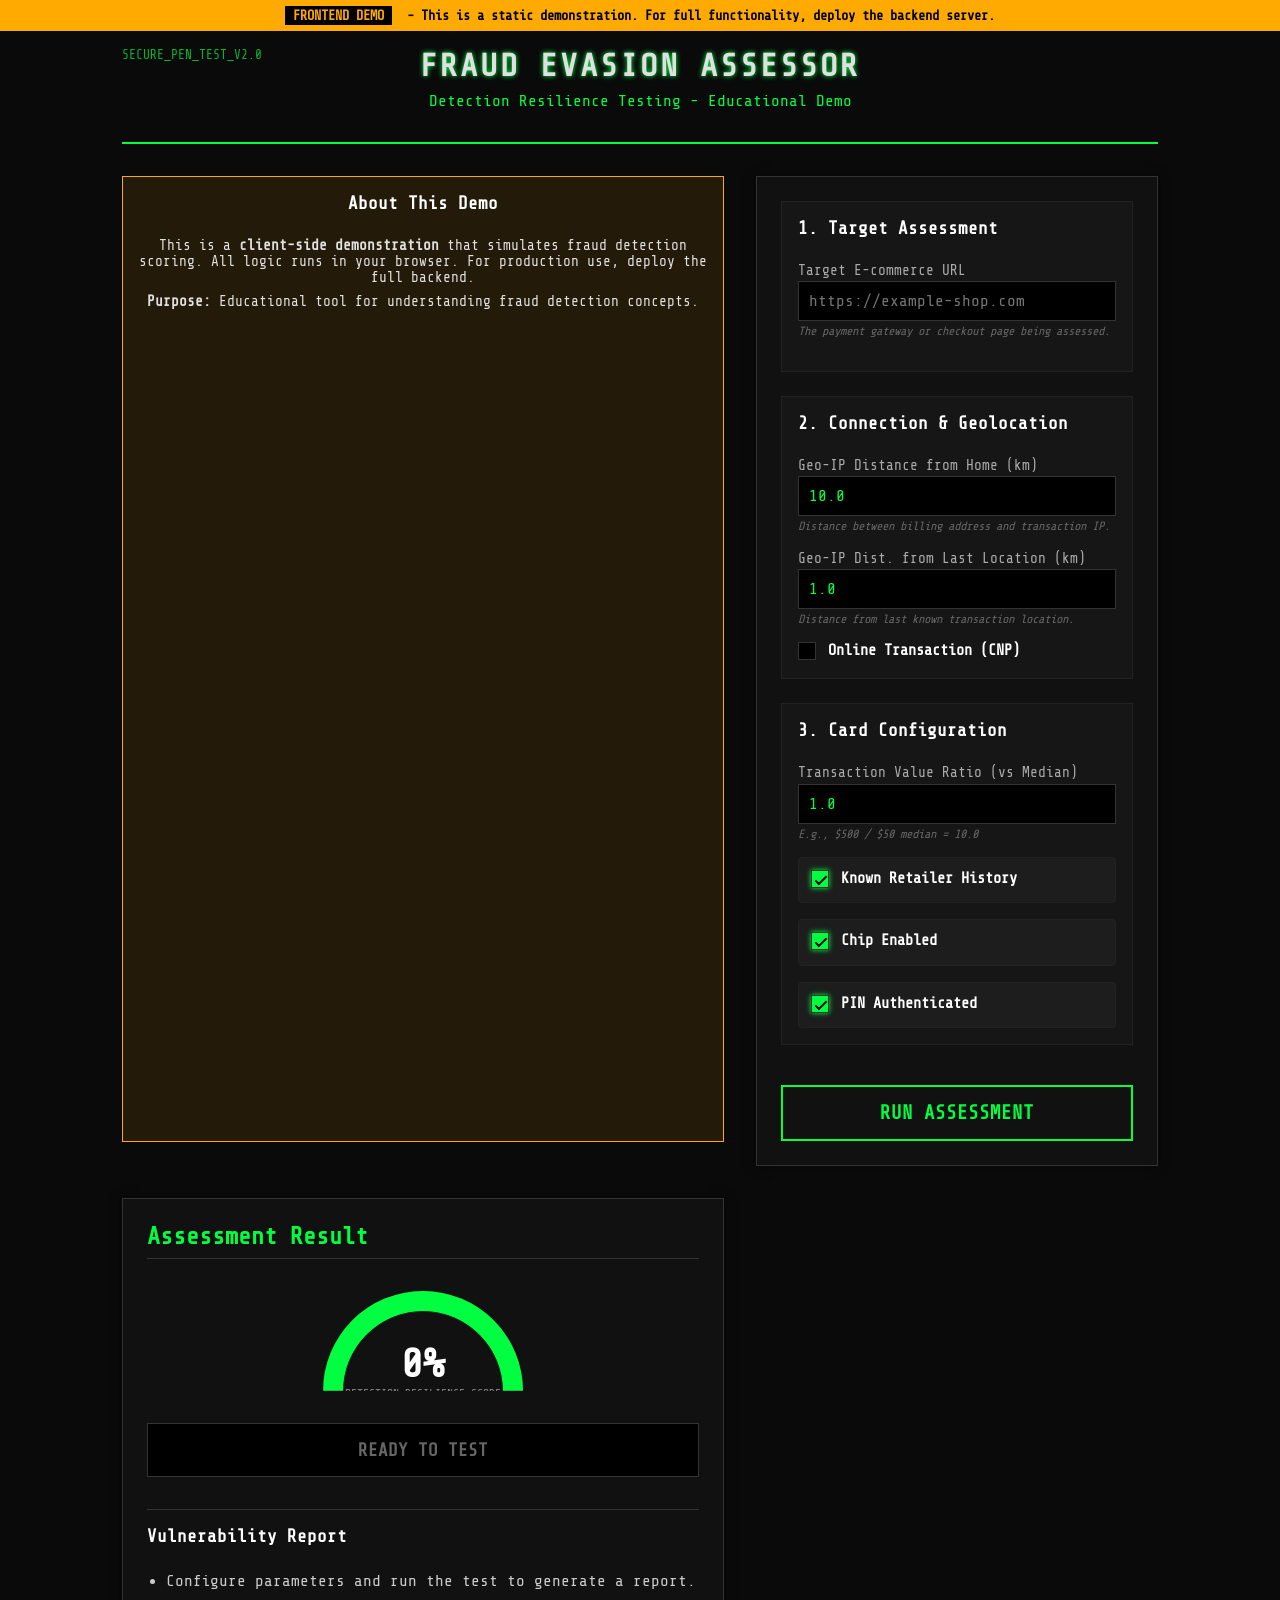
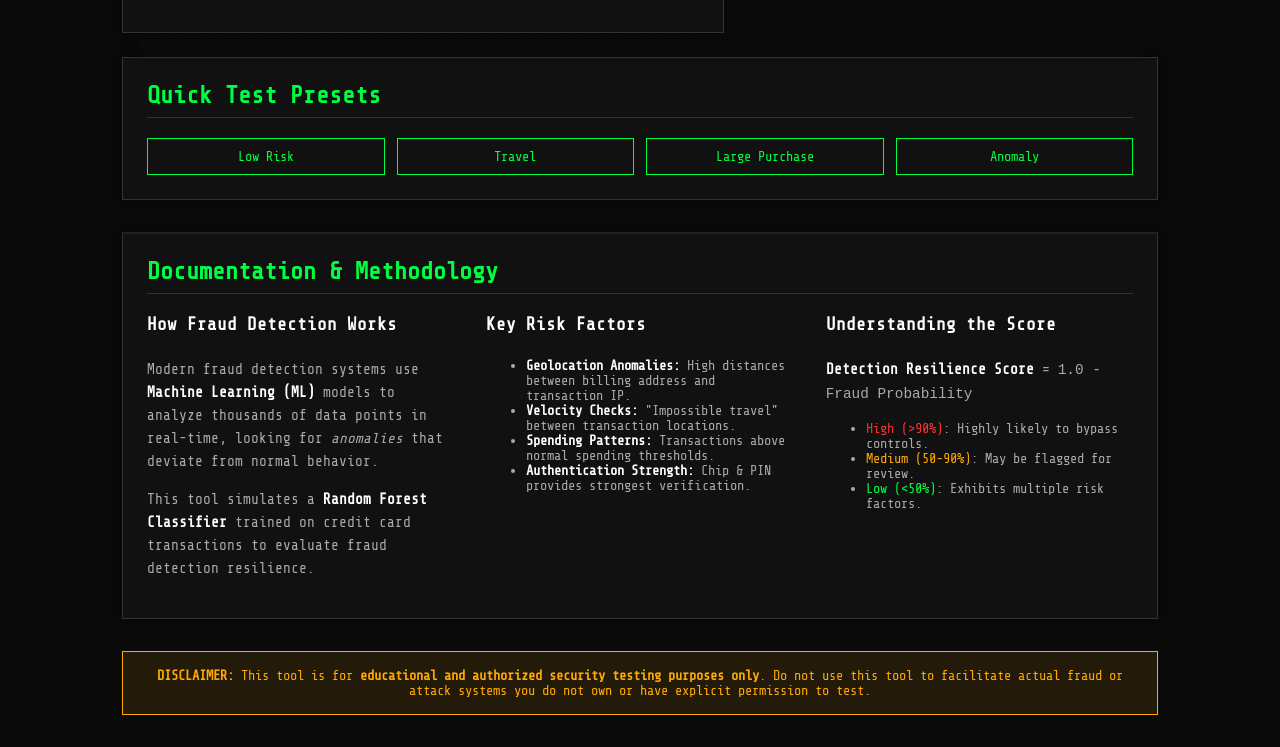
<file: docs/index.html>
<!DOCTYPE html>
<html lang="en">

<head>
    <meta charset="UTF-8">
    <meta name="viewport" content="width=device-width, initial-scale=1.0">
    <title>Fraud Evasion Penetration Testing Tool - Demo</title>
    <link rel="stylesheet" href="assets/css/demo-style.css">
    <link href="https://fonts.googleapis.com/css2?family=Share+Tech+Mono&display=swap" rel="stylesheet">
    <meta name="description" content="Educational demo of fraud detection resilience assessment - Frontend Only">
    <meta name="robots" content="noindex, nofollow">
</head>

<body>
    <div class="demo-banner">
        <span>FRONTEND DEMO</span> - This is a static demonstration. For full functionality, deploy the backend server.
    </div>

    <div class="container">
        <header>
            <div class="logo">SECURE_PEN_TEST_V2.0</div>
            <h1>FRAUD EVASION ASSESSOR</h1>
            <p class="subtitle">Detection Resilience Testing - Educational Demo</p>
        </header>

        <main>
            <div class="info-panel">
                <h3>About This Demo</h3>
                <p>This is a <strong>client-side demonstration</strong> that simulates fraud detection scoring. All logic runs in your browser. For production use, deploy the full backend.</p>
                <p><strong>Purpose:</strong> Educational tool for understanding fraud detection concepts.</p>
            </div>

            <div class="panel input-panel">
                <form id="fraudForm">
                    <section class="input-group">
                        <h3>1. Target Assessment</h3>
                        <div class="form-group">
                            <label for="target_url">Target E-commerce URL</label>
                            <input type="url" id="target_url" name="target_url" placeholder="https://example-shop.com">
                            <small class="hint">The payment gateway or checkout page being assessed.</small>
                        </div>
                    </section>

                    <section class="input-group">
                        <h3>2. Connection & Geolocation</h3>

                        <div class="form-group">
                            <label for="distance_from_home">Geo-IP Distance from Home (km)</label>
                            <input type="number" id="distance_from_home" name="distance_km" step="0.1" value="10.0">
                            <small class="hint">Distance between billing address and transaction IP.</small>
                        </div>

                        <div class="form-group">
                            <label for="distance_from_last_transaction">Geo-IP Dist. from Last Location (km)</label>
                            <input type="number" id="distance_from_last_transaction" name="distance_from_last_transaction" step="0.1" value="1.0">
                            <small class="hint">Distance from last known transaction location.</small>
                        </div>

                        <div class="checkbox-container">
                            <label class="checkbox-label">
                                <input type="checkbox" id="online_order" name="is_online">
                                <span class="checkmark"></span>
                                Online Transaction (CNP)
                            </label>
                        </div>
                    </section>

                    <section class="input-group">
                        <h3>3. Card Configuration</h3>
                        <div class="form-group">
                            <label for="ratio_to_median_purchase_price">Transaction Value Ratio (vs Median)</label>
                            <input type="number" id="ratio_to_median_purchase_price" name="ratio" step="0.1" value="1.0">
                            <small class="hint">E.g., $500 / $50 median = 10.0</small>
                        </div>

                        <div class="checkbox-grid">
                            <div class="checkbox-item">
                                <label class="checkbox-label">
                                    <input type="checkbox" id="repeat_retailer" name="retailer_history" checked>
                                    <span class="checkmark"></span>
                                    Known Retailer History
                                </label>
                            </div>

                            <div class="checkbox-item">
                                <label class="checkbox-label">
                                    <input type="checkbox" id="used_chip" name="has_chip" checked>
                                    <span class="checkmark"></span>
                                    Chip Enabled
                                </label>
                            </div>

                            <div class="checkbox-item">
                                <label class="checkbox-label">
                                    <input type="checkbox" id="used_pin_number" name="has_pin" checked>
                                    <span class="checkmark"></span>
                                    PIN Authenticated
                                </label>
                            </div>
                        </div>
                    </section>

                    <button type="submit" id="analyzeBtn">RUN ASSESSMENT</button>
                </form>
            </div>

            <div class="panel result-panel">
                <h2>Assessment Result</h2>
                <div class="gauge-container">
                    <div class="gauge-bg"></div>
                    <div class="gauge-fill" id="gaugeFill"></div>
                    <div class="gauge-cover">
                        <span id="scoreValue">0%</span>
                        <span class="label">Detection Resilience Score</span>
                    </div>
                </div>

                <div id="statusMessage" class="status waiting">READY TO TEST</div>

                <div class="tips-section">
                    <h3>Vulnerability Report</h3>
                    <ul id="tipsList">
                        <li>Configure parameters and run the test to generate a report.</li>
                    </ul>
                </div>
            </div>
        </main>

        <section class="panel presets-section">
            <h2>Quick Test Presets</h2>
            <div class="preset-buttons">
                <button type="button" class="preset-btn" data-preset="legitimate">Low Risk</button>
                <button type="button" class="preset-btn" data-preset="travel">Travel</button>
                <button type="button" class="preset-btn" data-preset="large_purchase">Large Purchase</button>
                <button type="button" class="preset-btn" data-preset="anomaly">Anomaly</button>
            </div>
        </section>

        <section class="panel documentation-panel">
            <h2>Documentation & Methodology</h2>
            <div class="doc-content">
                <div class="doc-column">
                    <h3>How Fraud Detection Works</h3>
                    <p>Modern fraud detection systems use <strong>Machine Learning (ML)</strong> models to analyze thousands of data points in real-time, looking for <em>anomalies</em> that deviate from normal behavior.</p>
                    <p>This tool simulates a <strong>Random Forest Classifier</strong> trained on credit card transactions to evaluate fraud detection resilience.</p>
                </div>
                <div class="doc-column">
                    <h3>Key Risk Factors</h3>
                    <ul>
                        <li><strong>Geolocation Anomalies:</strong> High distances between billing address and transaction IP.</li>
                        <li><strong>Velocity Checks:</strong> "Impossible travel" between transaction locations.</li>
                        <li><strong>Spending Patterns:</strong> Transactions above normal spending thresholds.</li>
                        <li><strong>Authentication Strength:</strong> Chip & PIN provides strongest verification.</li>
                    </ul>
                </div>
                <div class="doc-column">
                    <h3>Understanding the Score</h3>
                    <p><strong>Detection Resilience Score</strong> = <code>1.0 - Fraud Probability</code></p>
                    <ul>
                        <li><span style="color: var(--danger-color)">High (>90%)</span>: Highly likely to bypass controls.</li>
                        <li><span style="color: var(--warning-color)">Medium (50-90%)</span>: May be flagged for review.</li>
                        <li><span style="color: var(--accent-color)">Low (<50%)</span>: Exhibits multiple risk factors.</li>
                    </ul>
                </div>
            </div>
        </section>

        <footer class="disclaimer">
            <p><strong>DISCLAIMER:</strong> This tool is for <strong>educational and authorized security testing purposes only</strong>. Do not use this tool to facilitate actual fraud or attack systems you do not own or have explicit permission to test.</p>
        </footer>
    </div>

    <script src="assets/js/demo.js"></script>
</body>

</html>
</file>
<file: docs/assets/css/demo-style.css>
:root {
    --bg-color: #0a0a0a;
    --panel-bg: #111;
    --text-color: #e0e0e0;
    --accent-color: #00ff41;
    --warning-color: #ffaa00;
    --danger-color: #ff3333;
    --border-color: #333;
    --font-family: 'Share Tech Mono', monospace;
}

* {
    box-sizing: border-box;
}

body {
    background-color: var(--bg-color);
    color: var(--text-color);
    font-family: var(--font-family);
    margin: 0;
    padding: 0;
    display: flex;
    justify-content: center;
    min-height: 100vh;
    background-image: linear-gradient(rgba(0, 20, 0, 0.1) 1px, transparent 1px),
        linear-gradient(90deg, rgba(0, 20, 0, 0.1) 1px, transparent 1px);
    background-size: 20px 20px;
}

.demo-banner {
    position: fixed;
    top: 0;
    left: 0;
    right: 0;
    background: var(--warning-color);
    color: #000;
    text-align: center;
    padding: 8px;
    font-size: 0.85rem;
    z-index: 1000;
    font-weight: bold;
}

.demo-banner span {
    background: #000;
    color: var(--warning-color);
    padding: 2px 8px;
    margin-right: 8px;
}

.container {
    width: 100%;
    max-width: 1100px;
    padding: 2rem;
    padding-top: 3rem;
}

header {
    text-align: center;
    margin-bottom: 2rem;
    border-bottom: 2px solid var(--accent-color);
    padding-bottom: 1rem;
    position: relative;
}

.logo {
    position: absolute;
    top: 0;
    left: 0;
    font-size: 0.8rem;
    color: var(--accent-color);
    opacity: 0.7;
}

h1 {
    color: var(--text-color);
    letter-spacing: 3px;
    margin: 0;
    text-transform: uppercase;
    text-shadow: 0 0 5px var(--accent-color);
}

.subtitle {
    color: var(--accent-color);
    font-size: 1rem;
    margin-top: 0.5rem;
}

.info-panel {
    background: rgba(255, 170, 0, 0.1);
    border: 1px solid var(--warning-color);
    padding: 1rem;
    margin-bottom: 1.5rem;
    text-align: center;
}

.info-panel p {
    margin: 0.5rem 0;
    font-size: 0.9rem;
}

main {
    display: grid;
    grid-template-columns: 1.2fr 0.8fr;
    gap: 2rem;
}

@media (max-width: 768px) {
    main {
        grid-template-columns: 1fr;
    }
}

.panel {
    background-color: var(--panel-bg);
    border: 1px solid var(--border-color);
    padding: 1.5rem;
    box-shadow: 0 0 10px rgba(0, 0, 0, 0.5);
}

h2, h3 {
    margin-top: 0;
    color: var(--accent-color);
    border-bottom: 1px solid var(--border-color);
    padding-bottom: 0.5rem;
}

h3 {
    font-size: 1.1rem;
    margin-bottom: 1rem;
    color: #fff;
    border-bottom: none;
}

.input-group {
    border: 1px solid #222;
    padding: 1rem;
    margin-bottom: 1.5rem;
    background: rgba(255, 255, 255, 0.02);
}

.form-group {
    margin-bottom: 1rem;
}

label {
    display: block;
    margin-bottom: 0.2rem;
    font-size: 0.9rem;
    color: #aaa;
}

.hint {
    display: block;
    font-size: 0.75rem;
    color: #666;
    margin-top: 0.2rem;
    font-style: italic;
    line-height: 1.2;
}

input[type="number"],
input[type="url"],
input[type="text"] {
    width: 100%;
    padding: 10px;
    background-color: #000;
    border: 1px solid var(--border-color);
    color: var(--accent-color);
    font-family: var(--font-family);
    font-size: 1rem;
    box-sizing: border-box;
}

input:focus {
    outline: none;
    border-color: var(--accent-color);
    box-shadow: 0 0 5px var(--accent-color);
}

.checkbox-grid {
    display: grid;
    grid-template-columns: 1fr;
    gap: 1rem;
}

.checkbox-item {
    background: rgba(255, 255, 255, 0.03);
    padding: 0.75rem;
    border-radius: 4px;
    border: 1px solid #222;
}

.checkbox-label {
    display: flex;
    align-items: center;
    position: relative;
    padding-left: 30px;
    cursor: pointer;
    font-size: 0.95rem;
    font-weight: bold;
    user-select: none;
    color: #fff;
}

.checkbox-container {
    margin-top: 0.5rem;
}

.checkbox-label input {
    position: absolute;
    opacity: 0;
    cursor: pointer;
    height: 0;
    width: 0;
}

.checkmark {
    position: absolute;
    top: 0;
    left: 0;
    height: 18px;
    width: 18px;
    background-color: #000;
    border: 1px solid var(--border-color);
}

.checkbox-label:hover input ~ .checkmark {
    border-color: var(--accent-color);
}

.checkbox-label input:checked ~ .checkmark {
    background-color: var(--accent-color);
    box-shadow: 0 0 5px var(--accent-color);
}

.checkmark:after {
    content: "";
    position: absolute;
    display: none;
}

.checkbox-label input:checked ~ .checkmark:after {
    display: block;
}

.checkbox-label .checkmark:after {
    left: 6px;
    top: 2px;
    width: 4px;
    height: 10px;
    border: solid #000;
    border-width: 0 2px 2px 0;
    transform: rotate(45deg);
}

button[type="submit"] {
    width: 100%;
    padding: 15px;
    background-color: transparent;
    color: var(--accent-color);
    border: 2px solid var(--accent-color);
    font-family: var(--font-family);
    font-size: 1.2rem;
    font-weight: bold;
    cursor: pointer;
    margin-top: 1rem;
    transition: all 0.3s;
    text-transform: uppercase;
    letter-spacing: 1px;
}

button[type="submit"]:hover:not(:disabled) {
    background-color: var(--accent-color);
    color: #000;
    box-shadow: 0 0 15px var(--accent-color);
}

button:disabled {
    opacity: 0.5;
    cursor: not-allowed;
}

.presets-section {
    margin-top: 1.5rem;
}

.preset-buttons {
    display: grid;
    grid-template-columns: repeat(auto-fit, minmax(120px, 1fr));
    gap: 0.75rem;
}

.preset-btn {
    padding: 10px;
    background: transparent;
    color: var(--accent-color);
    border: 1px solid var(--accent-color);
    font-family: var(--font-family);
    font-size: 0.85rem;
    cursor: pointer;
    transition: all 0.3s;
}

.preset-btn:hover {
    background: var(--accent-color);
    color: #000;
}

.gauge-container {
    position: relative;
    width: 200px;
    height: 100px;
    margin: 2rem auto;
    overflow: hidden;
}

.gauge-bg,
.gauge-fill {
    position: absolute;
    width: 200px;
    height: 200px;
    border-radius: 50%;
    top: 0;
    left: 0;
}

.gauge-bg {
    background-color: #222;
    border: 1px solid #333;
}

.gauge-fill {
    background-color: var(--accent-color);
    clip-path: polygon(0 50%, 100% 50%, 100% 0, 0 0);
    transform-origin: center;
    transform: rotate(0deg);
    transition: transform 1s ease, background-color 1s ease;
}

.gauge-cover {
    position: absolute;
    width: 160px;
    height: 160px;
    background-color: var(--panel-bg);
    border-radius: 50%;
    top: 20px;
    left: 20px;
    display: flex;
    flex-direction: column;
    align-items: center;
    justify-content: center;
    padding-bottom: 40px;
    box-sizing: border-box;
    border: 1px solid #222;
    z-index: 10;
}

#scoreValue {
    font-size: 2.5rem;
    font-weight: bold;
    color: #fff;
}

.label {
    font-size: 0.7rem;
    color: #888;
    text-transform: uppercase;
}

#statusMessage {
    text-align: center;
    font-size: 1.1rem;
    font-weight: bold;
    margin-top: 1rem;
    padding: 1rem;
    border: 1px solid #333;
    background: #000;
}

#statusMessage.safe {
    color: var(--accent-color);
    border-color: var(--accent-color);
}

#statusMessage.warning {
    color: var(--warning-color);
    border-color: var(--warning-color);
}

#statusMessage.danger {
    color: var(--danger-color);
    border-color: var(--danger-color);
}

#statusMessage.waiting {
    color: #666;
}

.tips-section {
    margin-top: 2rem;
    border-top: 1px solid var(--border-color);
    padding-top: 1rem;
}

.tips-section ul {
    padding-left: 1.2rem;
    color: #ccc;
}

.tips-section li {
    margin-bottom: 0.8rem;
    line-height: 1.4;
}

.documentation-panel {
    margin-top: 2rem;
    border-top: 2px solid #222;
}

.doc-content {
    display: grid;
    grid-template-columns: repeat(auto-fit, minmax(280px, 1fr));
    gap: 2rem;
}

.doc-column p {
    color: #aaa;
    font-size: 0.9rem;
    line-height: 1.6;
}

.doc-column ul {
    color: #aaa;
    font-size: 0.85rem;
}

.doc-column strong {
    color: #fff;
}

.disclaimer {
    margin-top: 2rem;
    padding: 1rem;
    border: 1px solid var(--warning-color);
    background: rgba(255, 170, 0, 0.1);
    text-align: center;
}

.disclaimer p {
    color: var(--warning-color);
    margin: 0;
    font-size: 0.85rem;
}
</file>
